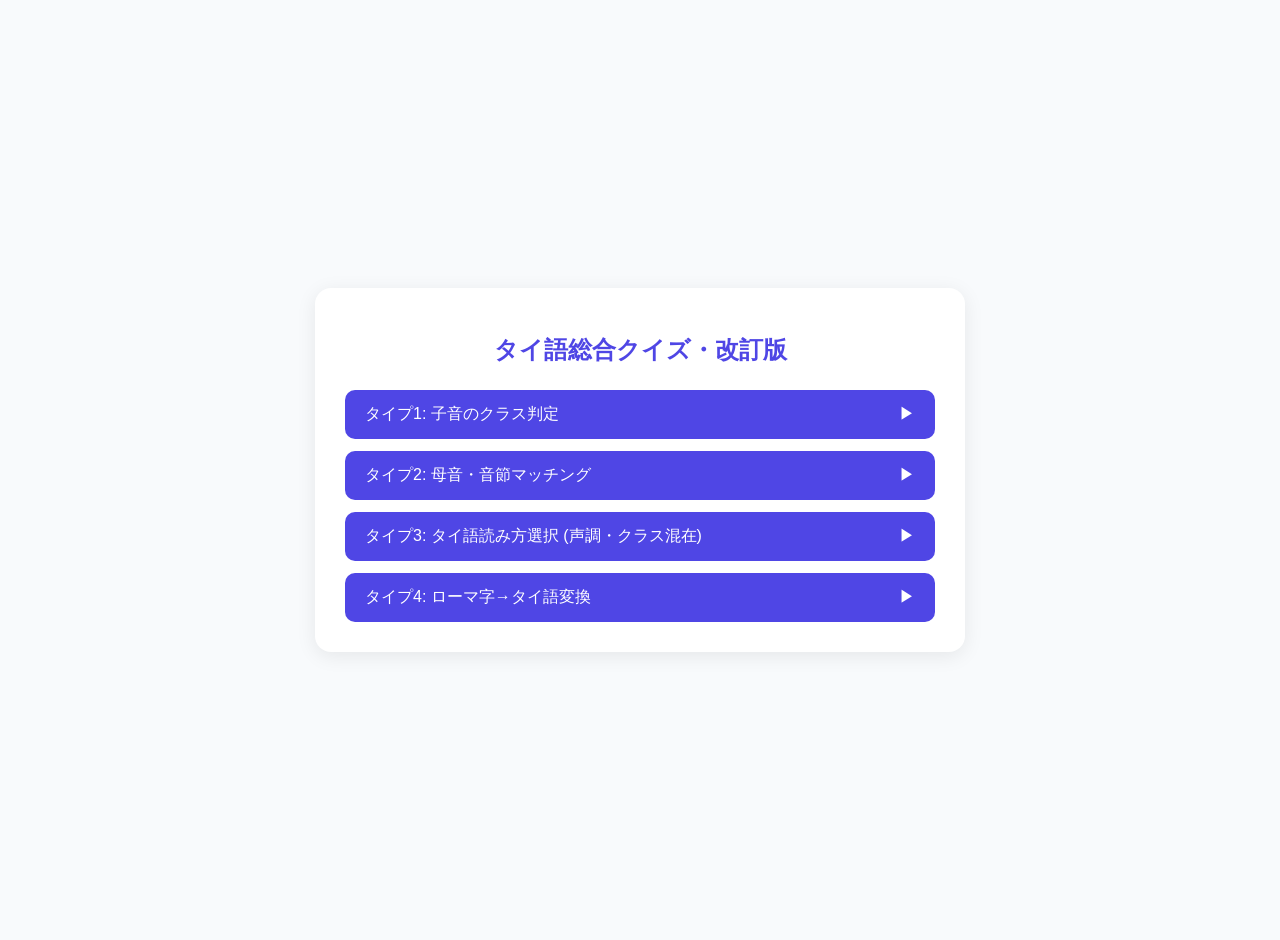
<file: learn_thai/index.html>
<!DOCTYPE html>
<html lang="ja">
<head>
    <meta charset="UTF-8">
    <meta name="viewport" content="width=device-width, initial-scale=1.0">
    <title>タイ語総合クイズ・改訂版</title>
    <style>
        :root {
            --primary-color: #4f46e5;
            --primary-hover: #4338ca;
            --bg-color: #f8fafc;
            --card-bg: #ffffff;
            --text-color: #1e293b;
            --border-color: #e2e8f0;
        }
        body {
            font-family: 'Segoe UI', Tahoma, Geneva, Verdana, sans-serif;
            background-color: var(--bg-color);
            color: var(--text-color);
            margin: 0;
            padding: 20px;
            display: flex;
            justify-content: center;
            align-items: center;
            min-height: 100vh;
        }
        .container {
            background-color: var(--card-bg);
            border-radius: 16px;
            box-shadow: 0 4px 20px rgba(0, 0, 0, 0.08);
            width: 100%;
            max-width: 650px;
            padding: 30px;
            box-sizing: border-box;
        }
        h1 {
            font-size: 1.5rem;
            text-align: center;
            margin-bottom: 24px;
            color: var(--primary-color);
        }
        .menu-grid {
            display: grid;
            grid-template-columns: 1fr;
            gap: 12px;
        }
        .btn {
            background-color: var(--primary-color);
            color: white;
            border: none;
            padding: 14px 20px;
            border-radius: 10px;
            font-size: 1rem;
            cursor: pointer;
            transition: background 0.2s, transform 0.1s;
            text-align: left;
            display: flex;
            justify-content: space-between;
            align-items: center;
        }
        .btn:hover {
            background-color: var(--primary-hover);
        }
        .btn:active {
            transform: scale(0.98);
        }
        .quiz-box {
            text-align: center;
        }
        .question-title {
            font-size: 0.9rem;
            color: #64748b;
            margin-bottom: 8px;
            text-transform: uppercase;
            letter-spacing: 0.05em;
        }
        .question-content {
            font-size: 2.8rem;
            font-weight: bold;
            margin: 20px 0;
            color: #0f172a;
        }
        .question-sub {
            font-size: 1.1rem;
            color: #475569;
            margin-bottom: 20px;
        }
        .hint-container {
            margin-bottom: 20px;
        }
        .hint-btn {
            background-color: #e0e7ff;
            color: #3730a3;
            border: none;
            padding: 8px 16px;
            border-radius: 8px;
            font-size: 0.9rem;
            cursor: pointer;
            transition: background 0.2s;
        }
        .hint-btn:hover {
            background-color: #c7d2fe;
        }
        .hint-text {
            display: none;
            margin-top: 10px;
            font-size: 0.95rem;
            color: #4338ca;
            background-color: #eef2ff;
            padding: 10px;
            border-radius: 8px;
            text-align: left;
            line-height: 1.5;
        }
        .choices-grid {
            display: grid;
            grid-template-columns: 1fr 1fr;
            gap: 12px;
            margin-bottom: 20px;
        }
        .choice-btn {
            background-color: #f1f5f9;
            color: var(--text-color);
            border: 2px solid var(--border-color);
            padding: 14px;
            border-radius: 10px;
            font-size: 1.1rem;
            cursor: pointer;
            transition: all 0.2s;
        }
        .choice-btn:hover {
            background-color: #e2e8f0;
            border-color: #cbd5e1;
        }
        .back-btn {
            background-color: transparent;
            color: #64748b;
            border: none;
            padding: 8px 16px;
            cursor: pointer;
            font-size: 0.9rem;
            margin-top: 10px;
        }
        .back-btn:hover {
            color: var(--text-color);
        }
        .feedback {
            font-size: 1.2rem;
            font-weight: bold;
            margin: 15px 0;
            min-height: 30px;
        }
        .correct { color: #16a34a; }
        .incorrect { color: #dc2626; }
        .score-board {
            display: flex;
            justify-content: space-between;
            margin-bottom: 20px;
            font-size: 0.9rem;
            color: #64748b;
            border-bottom: 1px solid var(--border-color);
            padding-bottom: 10px;
        }
    </style>
</head>
<body>

<div class="container" id="app">
    <div id="menu-screen">
        <h1>タイ語総合クイズ・改訂版</h1>
        <div class="menu-grid">
            <button class="btn" onclick="startQuiz(1)">タイプ1: 子音のクラス判定 <span>▶</span></button>
            <button class="btn" onclick="startQuiz(2)">タイプ2: 母音・音節マッチング <span>▶</span></button>
            <button class="btn" onclick="startQuiz(3)">タイプ3: タイ語読み方選択 (声調・クラス混在) <span>▶</span></button>
            <button class="btn" onclick="startQuiz(4)">タイプ4: ローマ字→タイ語変換 <span>▶</span></button>
        </div>
    </div>

    <div id="quiz-screen" style="display: none;" class="quiz-box">
        <div class="score-board">
            <span id="progress-text">問題 1 / 10</span>
            <span id="score-text">正解数: 0</span>
        </div>
        <div class="question-title" id="q-category">カテゴリ</div>
        <div class="question-content" id="q-main">ก</div>
        <div class="question-sub" id="q-sub">この文字のクラスは？</div>

        <div class="hint-container" id="hint-section">
            <button class="hint-btn" onclick="toggleHint()">💡 ヒント・解説を見る</button>
            <div class="hint-text" id="hint-box">ここに解説が表示されます</div>
        </div>
        
        <div class="choices-grid" id="choices-container"></div>

        <div class="feedback" id="feedback"></div>
        <button class="back-btn" onclick="returnToMenu()">メニューに戻る</button>
    </div>

    <div id="result-screen" style="display: none;" class="quiz-box">
        <h1>クイズ終了！</h1>
        <p style="font-size: 1.2rem; margin: 20px 0;" id="final-score-text">正解率: 10/10</p>
        <button class="btn" style="width: 100%; justify-content: center;" onclick="returnToMenu()">メニューに戻る</button>
    </div>
</div>

<script>
    const consonants = [
        { char: "ก", name: "koɔ kai", class: "中子音" },
        { char: "ข", name: "khoɔ khai", class: "高子音" },
        { char: "ค", name: "khoɔ khwai", class: "低子音" },
        { char: "จ", name: "choɔ jaan", class: "中子音" },
        { char: "ฉ", name: "chhoɔ chhiŋ", class: "高子音" },
        { char: "ช", name: "choɔ chaang", class: "低子音" },
        { char: "ด", name: "doɔ deek", class: "中子音" },
        { char: "ต", name: "toɔ tao", class: "中子音" },
        { char: "ถ", name: "thoɔ thung", class: "高子音" },
        { char: "ท", name: "thoɔ thahaan", class: "低子音" },
        { char: "น", name: "noɔ nuu", class: "低子音" },
        { char: "บ", name: "boɔ baimai", class: "中子音" },
        { char: "ป", name: "poɔ plaa", class: "中子音" },
        { char: "ผ", name: "phoɔ phueng", class: "高子音" },
        { char: "ฝ", name: "foɔ faa", class: "高子音" },
        { char: "พ", name: "phoɔ phan", class: "低子音" },
        { char: "ฟ", name: "foɔ fan", class: "低子音" },
        { char: "ม", name: "moɔ maa", class: "低子音" },
        { char: "ย", name: "yoɔ yak", class: "低子音" },
        { char: "ร", name: "roɔ ruea", class: "低子音" },
        { char: "ล", name: "loɔ liing", class: "低子音" },
        { char: "ว", name: "woɔ waen", class: "低子音" },
        { char: "ส", name: "soɔ suea", class: "高子音" },
        { char: "ห", name: "hoɔ hiip", class: "高子音" },
        { char: "อ", name: "oɔ ang", class: "中子音" },
        { char: "ฮ", name: "hoɔ nokhuk", class: "低子音" }
    ];

    const vowelsAndSyllables = [
        { thai: "ะ", roman: "a", desc: "短母音 ア" },
        { thai: "า", roman: "aa", desc: "長母音 アー" },
        { thai: "ิ", roman: "i", desc: "短母音 イ" },
        { thai: "ี", roman: "ii", desc: "長母音 イー" },
        { thai: "ึ", roman: "ɯ", desc: "短母音 ɯ (イの口でウ)" },
        { thai: "ื", roman: "ɯɯ", desc: "長母音 ɯɯ (イの口でウー)" },
        { thai: "ุ", roman: "u", desc: "短母音 ウ" },
        { thai: "ู", roman: "uu", desc: "長母音 ウー" },
        { thai: "เ", roman: "e", desc: "長母音 エー" },
        { thai: "แ", roman: "ε", desc: "長母音 ε (横に広いエの音: แ-)" },
        { thai: "โ", roman: "o", desc: "長母音 オー" },
        { thai: "ำ", roman: "am", desc: "複合母音 アム" }
    ];

    let currentType = 0;
    let currentIndex = 0;
    let score = 0;
    let questionsList = [];
    let currentActiveQuestion = null;

    function shuffle(array) {
        return [...array].sort(() => Math.random() - 0.5);
    }

    function startQuiz(type) {
        currentType = type;
        currentIndex = 0;
        score = 0;
        
        document.getElementById('menu-screen').style.display = 'none';
        document.getElementById('quiz-screen').style.display = 'block';
        document.getElementById('result-screen').style.display = 'none';

        generateQuestions();
        loadQuestion();
    }

    function generateQuestions() {
        if (currentType === 1) {
            questionsList = shuffle([...consonants]).slice(0, 10);
        } else if (currentType === 2) {
            questionsList = shuffle([...vowelsAndSyllables]).slice(0, 10);
        } else if (currentType === 3) {
            // タイプ3: 読み方・声調問題（問題を拡充）
            questionsList = shuffle([
                { thai: "กา", subText: "中子音 + 長母音", correct: "kaa (平声)", choices: ["kaa (平声)", "kàa (低声)", "káa (高声)", "kâa (下降声)"], hint: "【解説】中子音＋長母音（生音節）は声調符なしの場合、平声になります。" },
                { thai: "ข่า", subText: "高子音 + 低声符", correct: "khàa (低声)", choices: ["khaa (平声)", "khàa (低声)", "khâa (下降声)", "khǎa (上声)"], hint: "【解説】高子音に低声符（่）がつくことで低声になります。" },
                { thai: "ค้า", subText: "高子音 + 第2声調符(トｰ)", correct: "kháa (高声)", choices: ["khàa (低声)", "kháa (高声)", "khâa (下降声)", "khaa (平声)"], hint: "【解説】高子音に第2声調符（マイ・トー ้）がつくと高声になります。" },
                { thai: "บ้า", subText: "中子音 + 第2声調符(トｰ)", correct: "bâa (下降声)", choices: ["baa (平声)", "bàa (低声)", "bâa (下降声)", "bǎa (上声)"], hint: "【解説】中子音にマイ・トー（้）がつくと下降声になります。" },
                { thai: "เดิน", subText: "低子音 + ǝǝ + 末子音(-n: 共鳴音)", correct: "dǝǝn (平声)", choices: ["doon (平声)", "dǝǝn (平声)", "dɛɛn (平声)", "daan (平声)"], hint: "【解説】末子音の -n は共鳴音（鼻音）のため、声調に影響を与えず平声のままになります。" },
                { thai: "แพ", subText: "低子音 + ε (横に広いエ)", correct: "phεε (平声)", choices: ["phae", "phεε", "phee", "phɯɯ"], hint: "【解説】「แพ」の母音はแ-であり、口を横に広く開ける「ε」で表します。複合子音要素(phr)と組み合わさります。" },
                { thai: "มือ", subText: "低子音 + ɯɯ (イの口でウー)", correct: "mɯɯ (平声)", choices: ["muu", "mɯɯ", "moo", "maa"], hint: "【解説】「ือ」はイの口の形でウと発音する長母音（ɯɯ）です。" },
                { thai: "เสือ", subText: "高子音 + ɯa 複合母音", correct: "sɯ̌a (上声)", choices: ["sɯa", "sɯ̌a", "sưa", "sua"], hint: "【解説】高子音＋生音節（長母音・複合母音）は、声調符がなくても上声になります。" },
                { thai: "ตึก", subText: "中子音 + ɯ (短) + 促音(-k: 閉鎖音)", correct: "tʉ̀k (低声)", choices: ["tʉ̀k (低声)", "túk (高声)", "tuuk (平声)", "tûuk (下降声)"], hint: "【解説】短母音＋閉鎖音(-k)は音が詰まる死音節になり、中子音の場合は「低声」になります。" },
                { thai: "บ้าน", subText: "中子音 + า + 第2声調符 + 共鳴音(-n)", correct: "bâan (下降声)", choices: ["baan (平声)", "bàan (低声)", "bâan (下降声)", "bǎan (上声)"], hint: "【解説】中子音＋マイ・トー（้）がつくため下降声になります。末子音の -n は共鳴音です。" },
                { thai: "นา", subText: "低子音 + 長母音", correct: "naa (平声)", choices: ["naa (平声)", "nàa (低声)", "náa (高声)", "nâa (下降声)"], hint: "【解説】低子音＋長母音の生音節は平声になります。" },
                { thai: "หู", subText: "高子音 + 長母音", correct: "hǔu (上声)", choices: ["huu (平声)", "hùu (低声)", "hǔu (上声)", "hûu (下降声)"], hint: "【解説】高子音＋長母音の生音節は上声になります。" },
                { thai: "ปาก", subText: "中子音 + า + 閉鎖音(-k)", correct: "pàak (低声)", choices: ["paak (平声)", "pàak (低声)", "pâak (下降声)", "pǎak (上声)"], hint: "【解説】中子音＋長母音＋閉鎖音(-k)の死音節は低声になります。" },
                { thai: "แมว", subText: "低子音 + ε + 末子音(-w)", correct: "mεεw (平声)", choices: ["maew", "mεεw", "moow", "muuw"], hint: "【解説】横に広いエの母音 $\varepsilon$ と、共鳴音の末子音 -w が使われています。" }
            ]);
        } else if (currentType === 4) {
            // タイプ4: ローマ字→タイ語変換問題（問題を拡充）
            questionsList = shuffle([
                { promptText: "kháa (高声, 高子音+長母音)", correct: "ค้า", choices: ["คา", "ข่า", "ค้า", "ค่า"], hint: "【解説】高声にするために高子音と第2声調符（้）が使われています。" },
                { promptText: "bâa (下降声, 中子音+長母音)", correct: "บ้า", choices: ["ปา", "บ่า", "บ้า", "ป้า"], hint: "【解説】中子音＋第2声調符（้）の組み合わせです。" },
                { promptText: "mɯɯ (イの口でウー, 低子音)", correct: "มือ", choices: ["มู", "มือ", "แม", "มอ"], hint: "【解説】イの口でウを発音する長母音 ɯɯ（ือ）を使用します。" },
                { promptText: "phrε (横に広いε, 低子音)", correct: "แพ", choices: ["เพ", "แพ", "พo", "พื"], hint: "【解説】横に広いエの母音記号 $\varepsilon$（แ-）が使われています。" },
                { promptText: "sɯ̌a (ɯa複合母音, 高子音)", correct: "เสือ", choices: ["เสือ", "สัว", "เสอ", "เสือะ"], hint: "【解説】複合母音 -ɯa（-ือ-）の組み合わせです。" },
                { promptText: "dǝǝn (ǝǝ母音 + 共鳴音末子音n, 低子音)", correct: "เดิน", choices: ["ดอน", "เดม", "เดิน", "ดาน"], hint: "【解説】末子音の -n は共鳴音です。" },
                { promptText: "tùk (短母音ɯ + 閉鎖音-k, 中子音)", correct: "ตึก", choices: ["ตุก", "ตึก", "ตก", "ตาก"], hint: "【解説】末子音が -k（閉鎖音）で音が詰まるパターンです。" },
                { promptText: "bâan (下降声, 共鳴音末子音n)", correct: "บ้าน", choices: ["บาน", "บ่าน", "บ้าน", "บ๊าน"], hint: "【解説】中子音＋マイ・トー（้）＋共鳴音(-n)の組み合わせです。" },
                { promptText: "naa (平声, 低子音+長母音)", correct: "นา", choices: ["นา", "หนา", "น้า", "หน่า"], hint: "【解説】低子音＋長母音の生音節です。" },
                { promptText: "hǔu (上声, 高子音+長母音)", correct: "หู", choices: ["หู", "หู่", "ฮู", "หู้"], hint: "【解説】高子音＋長母音の生音節は上声になります。" },
                { promptText: "pàak (低声, 中子音+長母音+閉鎖音k)", correct: "ปาก", choices: ["ปาก", "ปาก์", "ป้าก", "ปั๊ก"], hint: "【解説】中子音＋長母音＋閉鎖音(-k)の死音節です。" },
                { promptText: "mεεw (平声, 低子音+ε+末子音w)", correct: "แมว", choices: ["แมว", "เมา", "แวว", "โมว"], hint: "【解説】横に広いエ $\varepsilon$ と末子音 -w の組み合わせです。" }
            ]);
        }
    }

    function loadQuestion() {
        if (currentIndex >= questionsList.length) {
            document.getElementById('quiz-screen').style.display = 'none';
            document.getElementById('result-screen').style.display = 'block';
            document.getElementById('final-score-text').innerText = `正解率: ${score} / ${questionsList.length}`;
            return;
        }

        const q = questionsList[currentIndex];
        currentActiveQuestion = q;

        document.getElementById('progress-text').innerText = `問題 ${currentIndex + 1} / ${questionsList.length}`;
        document.getElementById('score-text').innerText = `正解数: ${score}`;
        document.getElementById('feedback').innerText = '';
        
        // ヒントを初期非表示に設定
        document.getElementById('hint-box').style.display = 'none';
        document.getElementById('hint-box').innerText = q.hint || "ヒントはありません。";

        let mainText = "";
        let subText = "";
        let categoryTitle = "";
        let choices = [];

        if (currentType === 1) {
            categoryTitle = "タイプ1: 子音のクラス判定";
            mainText = q.char;
            subText = "この子音のクラスはどれでしょう？";
            document.getElementById('hint-box').innerText = `【解説】読み方: ${q.name} / クラス: ${q.class}`;
            choices = shuffle(["高子音", "中子音", "低子音"]);
        } else if (currentType === 2) {
            categoryTitle = "タイプ2: 母音・音節マッチング";
            q.isReverse = Math.random() > 0.5;
            if (!q.isReverse) {
                mainText = q.thai;
                subText = "この母音のローマ字・音声表記は？";
                document.getElementById('hint-box').innerText = `【解説】説明: ${q.desc}`;
                choices = shuffle([q.roman, ...vowelsAndSyllables.filter(v => v.roman !== q.roman).map(v => v.roman)].slice(0, 3));
            } else {
                mainText = `[ロー] ${q.roman}`;
                subText = "対応するタイ文字の母音は？";
                document.getElementById('hint-box').innerText = `【解説】説明: ${q.desc}`;
                choices = shuffle([q.thai, ...vowelsAndSyllables.filter(v => v.thai !== q.thai).map(v => v.thai)].slice(0, 3));
            }
        } else if (currentType === 3) {
            categoryTitle = "タイプ3: 読み方・声調の選択";
            mainText = q.thai;
            subText = "正しい読み方・声調を選んでください";
            choices = shuffle([...q.choices]);
        } else if (currentType === 4) {
            categoryTitle = "タイプ4: アルファベット→タイ語変換";
            mainText = q.promptText;
            subText = "条件に合う正しいタイ文字はどれ？";
            choices = shuffle([...q.choices]);
        }

        document.getElementById('q-category').innerText = categoryTitle;
        document.getElementById('q-main').innerText = mainText;
        document.getElementById('q-sub').innerText = subText;

        const container = document.getElementById('choices-container');
        container.innerHTML = '';
        
        choices.forEach(choice => {
            const btn = document.createElement('button');
            btn.className = 'choice-btn';
            btn.innerText = choice;
            btn.onclick = () => checkAnswer(choice, getCorrectAnswer(q));
            container.appendChild(btn);
        });
    }

    function toggleHint() {
        const hintBox = document.getElementById('hint-box');
        if (hintBox.style.display === 'block') {
            hintBox.style.display = 'none';
        } else {
            hintBox.style.display = 'block';
        }
    }

    function getCorrectAnswer(q) {
        if (currentType === 1) return q.class;
        if (currentType === 2) return q.isReverse ? q.thai : q.roman;
        if (currentType === 3) return q.correct;
        if (currentType === 4) return q.correct;
    }

    function checkAnswer(selected, correct) {
        const feedback = document.getElementById('feedback');
        const buttons = document.querySelectorAll('.choice-btn');
        buttons.forEach(b => b.disabled = true);

        // 正解・不正解にかかわらず、解答後にヒント（解説）を開いて復習しやすくする
        document.getElementById('hint-box').style.display = 'block';

        if (selected === correct) {
            feedback.innerText = "正解！ 🎉";
            feedback.className = "feedback correct";
            score++;
        } else {
            feedback.innerText = `不正解... 正解は "${correct}" です。`;
            feedback.className = "feedback incorrect";
        }

        currentIndex++;
        setTimeout(() => {
            loadQuestion();
        }, 2200);
    }

    function returnToMenu() {
        document.getElementById('menu-screen').style.display = 'block';
        document.getElementById('quiz-screen').style.display = 'none';
        document.getElementById('result-screen').style.display = 'none';
    }
</script>

</body>
</html>
</file>
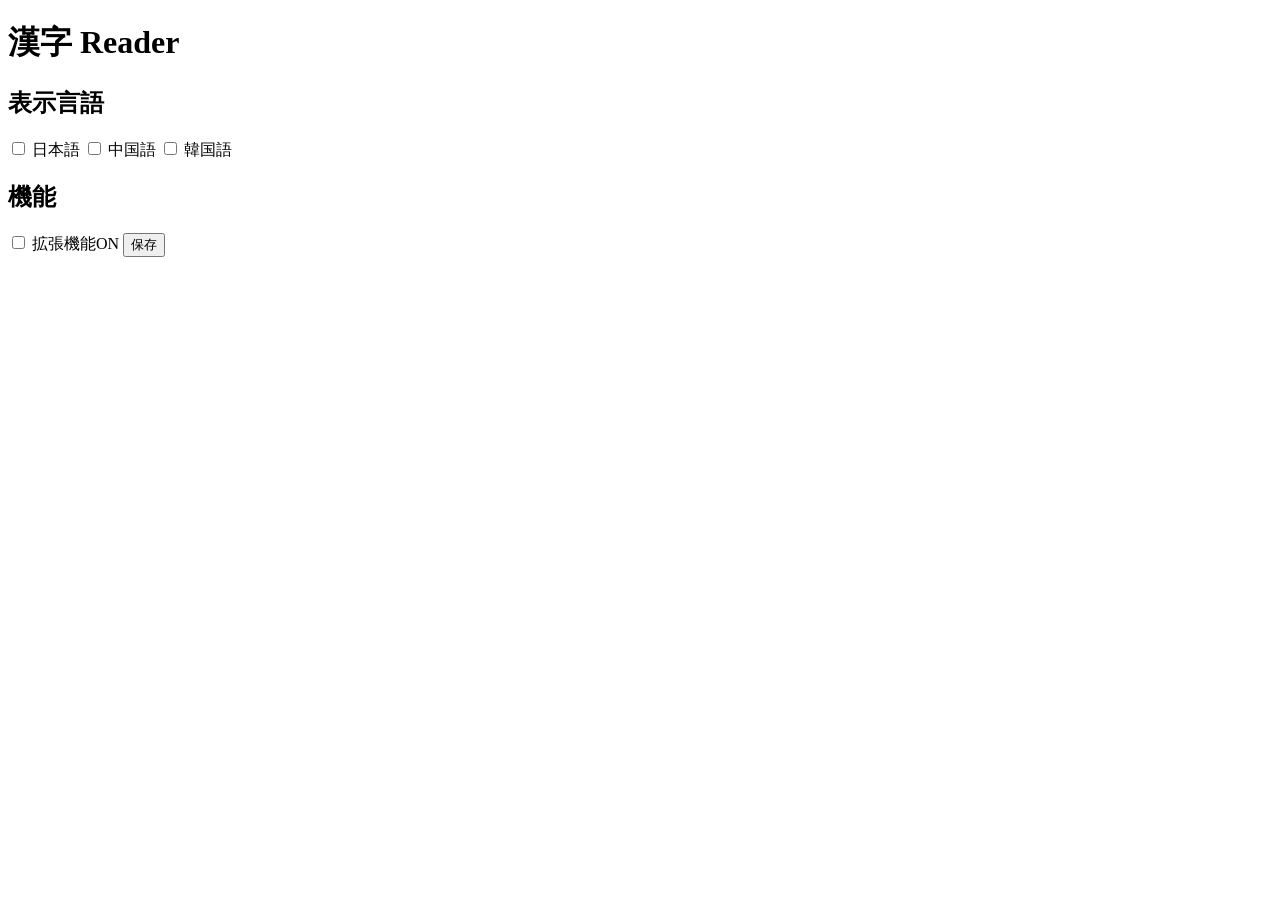
<file: kanji_reader/options.html>
<!DOCTYPE html>
<html>

<head>
    <meta charset="UTF-8">

    <title>Kanji Reader Settings</title>

    <link rel="stylesheet" href="options.css">
</head>

<body>

    <body>

        <div class="card">

            <h1>漢字 Reader</h1>

            <h2>表示言語</h2>

            <label class="switch">
                <input type="checkbox" id="showJP">
                <span>日本語</span>
            </label>

            <label class="switch">
                <input type="checkbox" id="showCN">
                <span>中国語</span>
            </label>

            <label class="switch">
                <input type="checkbox" id="showKR">
                <span>韓国語</span>
            </label>

            <h2>機能</h2>

            <label class="switch">
                <input type="checkbox" id="enabled">
                <span>拡張機能ON</span>
            </label>

            <button id="save">
                保存
            </button>

        </div>

        <script src="options.js"></script>

    </body>
</file>
<file: kanji_reader/options.css>
.kanji-reader-panel {
    position: absolute;
    z-index: 999999;
    background: #ffffff;
    border: 1px solid #d1d5db;
    /* 線を少し細く、マイルドに */
    border-radius: 8px;
    /* 角丸を少し控えめに */
    padding: 8px 12px;
    /* 余白を小さく */
    min-width: 120px;
    /* 最小幅を小さく */
    box-shadow: 0 4px 12px rgba(0, 0, 0, .15);
    /* 影を軽めに */
    font-family: "Noto Sans JP", sans-serif;
}

.kr-title {
    font-size: 12px;
    /* タイトル（選択テキスト）を小さく */
    font-weight: normal;
    color: #6b7280;
    /* 薄いグレーにして目立たなく */
    margin-bottom: 6px;
    border-bottom: 1px solid #f3f4f6;
    padding-bottom: 4px;
}

.kr-row {
    display: flex;
    align-items: center;
    /* 縦方向の中央揃え */
    gap: 8px;
    /* 間隔を少し詰める */
    margin: 2px 0;
    /* 行間を詰める */
}

.kr-char {
    font-size: 15px;
    /* 漢字自体のサイズを少し小さく */
    font-weight: bold;
    color: #2563eb;
    width: 18px;
    /* 幅をコンパクトに */
}

.kr-read {
    font-size: 13px;
    /* 読み方のサイズを少し小さく */
    color: #111827;
    line-height: 1.3;
}
</file>
